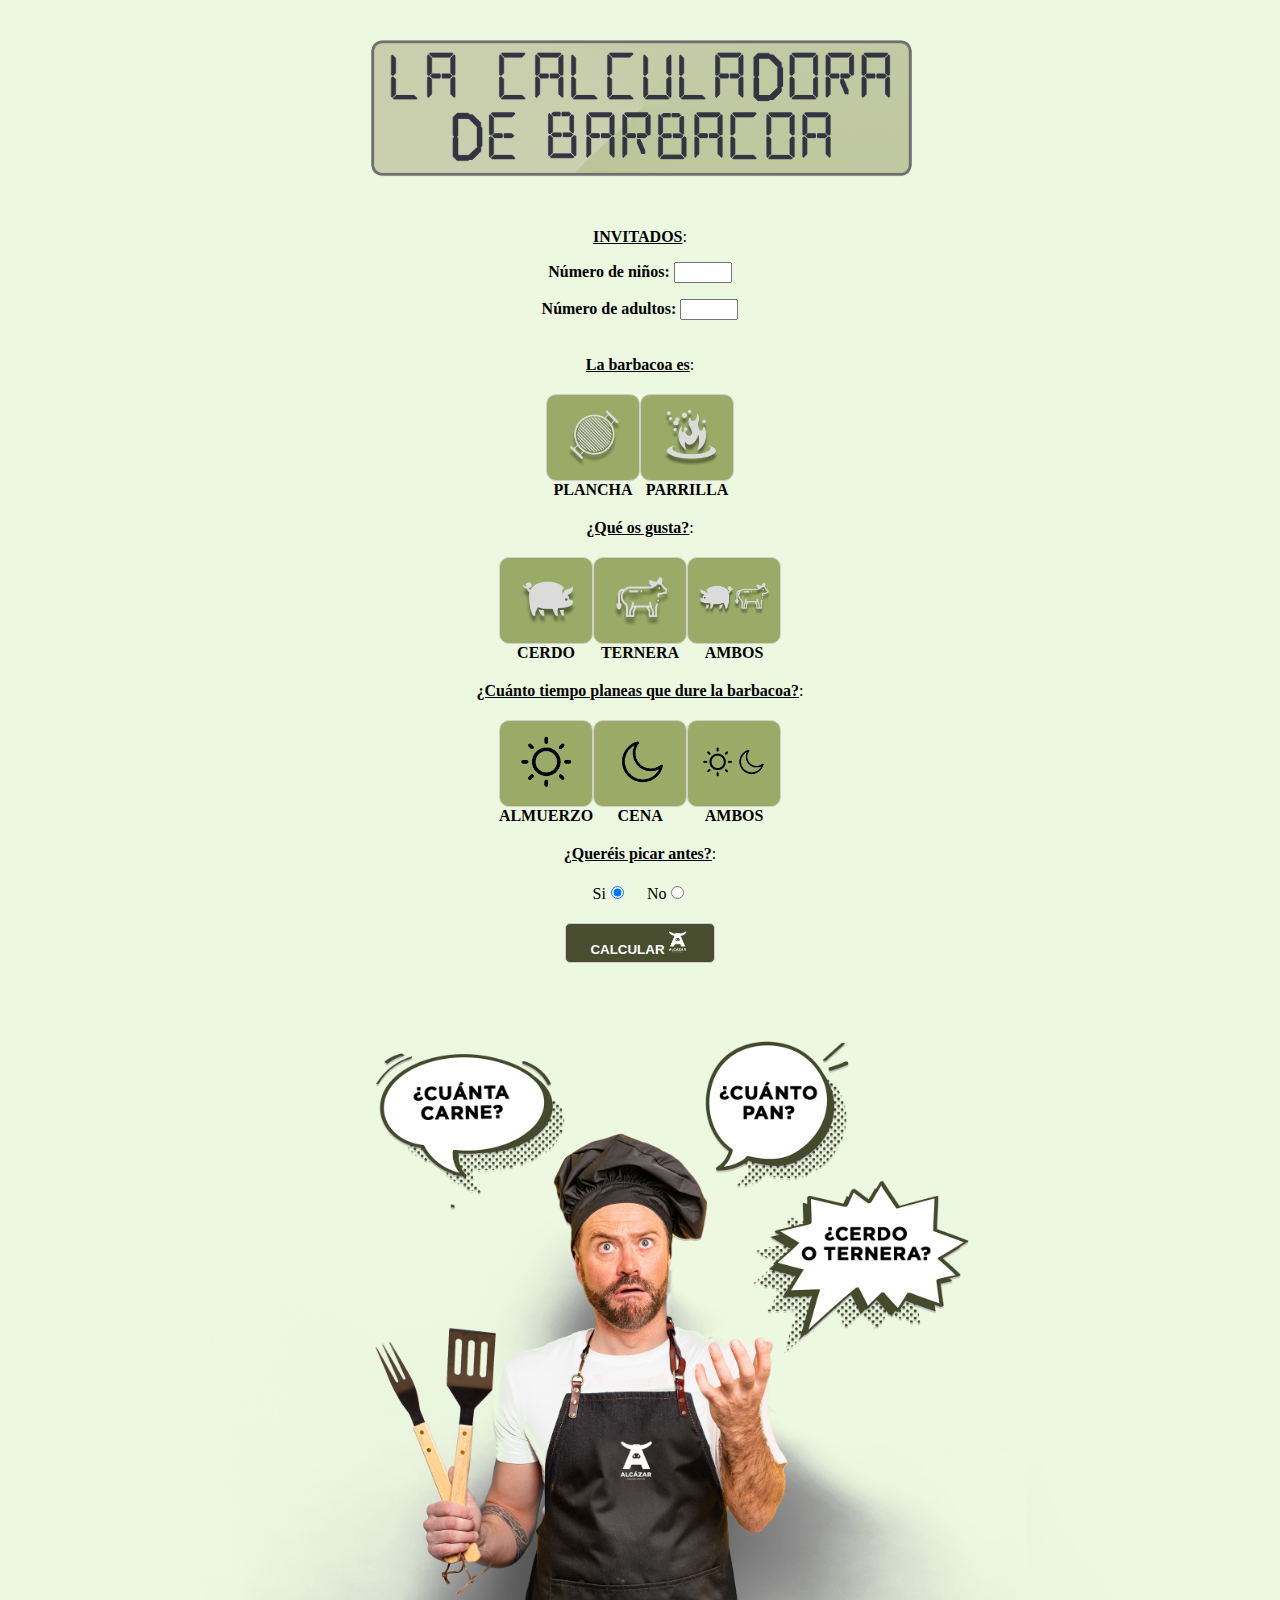
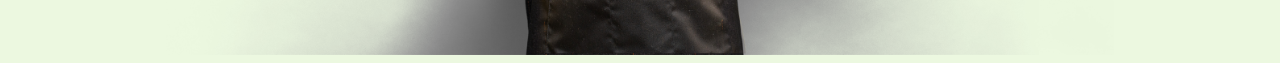
<file: index.html>
<!DOCTYPE html>
<html lang="en">
<head>
   
    <meta charset="UTF-8">
    <meta name="viewport" content="width=device-width, initial-scale=1.0">
    <meta http-equiv="X-UA-Compatible" content="ie=edge">
    <link rel="stylesheet" href="./css/main.css">
       
    <title>Calculadora de barbacoa</title>
</head>
<body>

    <header>
        <div class="container_img_calc">
            <img src="./images/calculadora Título.png" alt="calculadora" width="50%" height="auto" />
        </div>
    </header>
    <main>
        <form>
            <section>
                <span>INVITADOS</span>:
                <p><strong><label for="no_ninos">Número de niños:</label></strong> <input id="no_ninos" type="number" /></p>
                <p><strong><label for="no_adultos">Número de adultos:</label></strong> <input id="no_adultos" type="number" /></p>
            </section>
           
            <section>
              <span>La barbacoa es</span>:
        
                <div class="container_tipo_barbacoa_carne_buttons_inputs" >
                    <div><button type="button" title="Plancha" class="buttons_tipo_barbacoa_carne" id="plancha" value="Plancha"><img src="./images/plancha.png" alt="" width="80" height="80" /></button><br /><strong>PLANCHA</strong></div>
                    <div><button type="button" title="Parrilla" class="buttons_tipo_barbacoa_carne" id="parrilla" value="Parrilla"><img src="./images/parrilla2.png" alt="" width="80" height="80" /></button><br /><strong>PARRILLA</strong></div>
                </div>
            </section>
        
            <section>
                <span >¿Qué os gusta?</span>:
                <div class="container_tipo_barbacoa_carne_buttons_inputs">
                    <div><button type="button" title="Cerdo" class="buttons_tipo_barbacoa_carne" id="cerdo_iberico" value="Cerdo Ibérico"><img src="./images/cerdo.png" alt="" width="80" height="80" /></button> <br /><strong>CERDO</strong></div>
                    <div ><button type="button" title="Ternera" class="buttons_tipo_barbacoa_carne" id="ternera" value="Ternera"><img src="./images/ternera.png" alt="" width="80" height="80" /></button> <br /><strong>TERNERA</strong></div>
                    <div ><button type="button" title="Ambos" class="buttons_tipo_barbacoa_carne" id="ambos" value="Ambos"><img src="./images/ambos.png" alt="" width="80" height="80" /></button><br /><strong>AMBOS</strong></div>
                </div>
            </section>
        
            <section>
                <span >¿Cuánto tiempo planeas que dure la barbacoa?</span>:
                <div class="container_tipo_barbacoa_carne_buttons_inputs">
                   <div> <button type="button" title="Almuerzo" class="buttons_tipo_barbacoa_carne" id="almuerzo" value="Almuerzo"><img src="./images/almuerzo.png" alt="" width="80" height="80" /></button> <br /><strong>ALMUERZO</strong></div>
                   <div> <button type="button" title="Cena" class="buttons_tipo_barbacoa_carne" id="cena" value="Cena"><img src="./images/cena.png" alt="" width="80" height="80" /></button> <br /><strong>CENA</strong></div>
                   <div> <button type="button" title="Todo el día" class="buttons_tipo_barbacoa_carne" id="todo" value="Todo el día"><img src="./images/todo el dia.png" alt="" width="80" height="80" /></button><br /><strong>AMBOS</strong></div>
                </div>
            </section>
            <section>
                <span >¿Queréis picar antes?</span>:
                <div class="container_tipo_barbacoa_carne_buttons_inputs">
                    <div class="input_si"><label for="si">Si</label><input type="radio" id="si" name="picar" value="Si" checked="checked" /></div>
                    <div class="input_no"><label for="no">No</label><input type="radio" id="no" name="picar" value="No" /></div>
                </div>
            </section>

            <section >
                <button type="submit" title="Calcular" class="button_calcular" id="enviar"><strong>CALCULAR</strong><img src="./images/logo calcular.png" alt="" width="25" height="25" /></button>
            </section>
       
       </form>
        <div class="container_resultados">
        <p class="show_results"></p>
        </div>
        
    </main>
    <footer>
        <div class="container_img_chico"><img src="./images/Personaje BBQ.png" alt="" width="75%" height="auto" /></div>
    </footer>


    <script src="./js/main.js" type="module"></script>

</body>

</html>
</file>
<file: css/main.css>
body{
    text-align: center;
    background-color:#ECF8E0;
}
span{
    text-decoration: underline;
    font-weight: bold;
    display: inline-block;
    margin-top: 20px;
  
}
input[type="number"]{
    width: 50px;
}

.container_img_calc{
    display: flex; 
    flex-direction: row; 
    justify-content: center;     
    align-items: center;
    width: 100vw;
}

.container_tipo_barbacoa_carne_buttons_inputs{
    display: flex; 
    flex-direction: row; 
    align-items: center; 
    justify-content: center;
    padding-top: 20px;
}

.buttons_tipo_barbacoa_carne{
    background-color: #9baa66; 
    border: 1px solid #D1D0CF; 
    border-radius: 10px;
   
}
.buttons_tipo_barbacoa_carne_click{
    background-color: #484d2f; 
    border: 1px solid #D1D0CF; 
    border-radius: 10px;
}


.input_si{
    padding-right: 10px;
}
.input_no{
    padding-left: 10px;
}
.button_calcular{
    background-color: #484d2f; 
    border: 1px solid #D1D0CF; 
    border-radius: 5px; 
    color: white; 
    text-align: center; 
    width: 150px; 
    padding-bottom: 10px; 
    padding: 5px;
    margin-top: 20px;
    cursor: pointer;
}
.button_calcular img{
    display: inline;
}
.container_resultados{
    display: flex; 
    justify-content: center;
    text-align: center; 
    margin-left: auto; 
    margin-right: auto;
}
.show_results{
    color: white;
    background-color: #9baa66;
    border: solid 1px #D1D0CF;
    width:500px;
    padding:20px;
    display: none;
}

.container_img_chico{
    display: flex; 
    flex-direction: row; 
    align-items: center; 
    justify-content: center;
}
</file>
